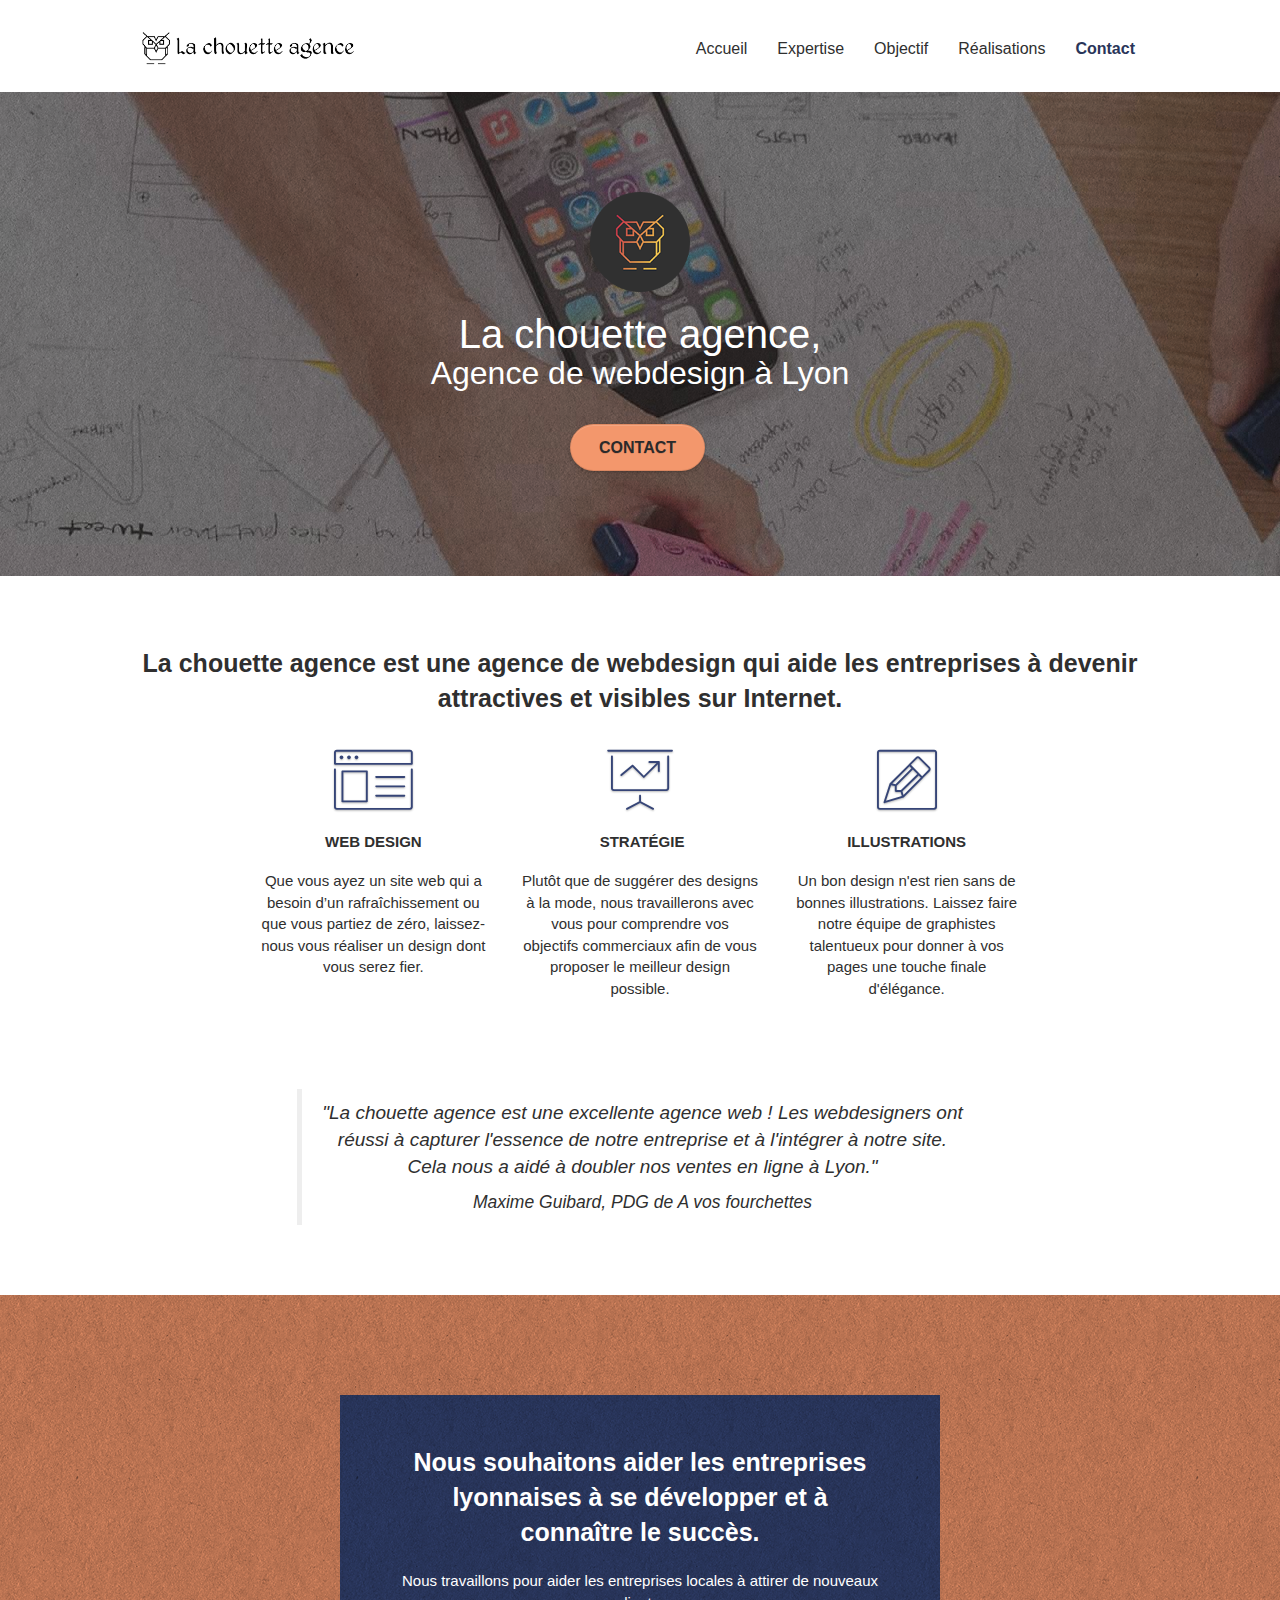
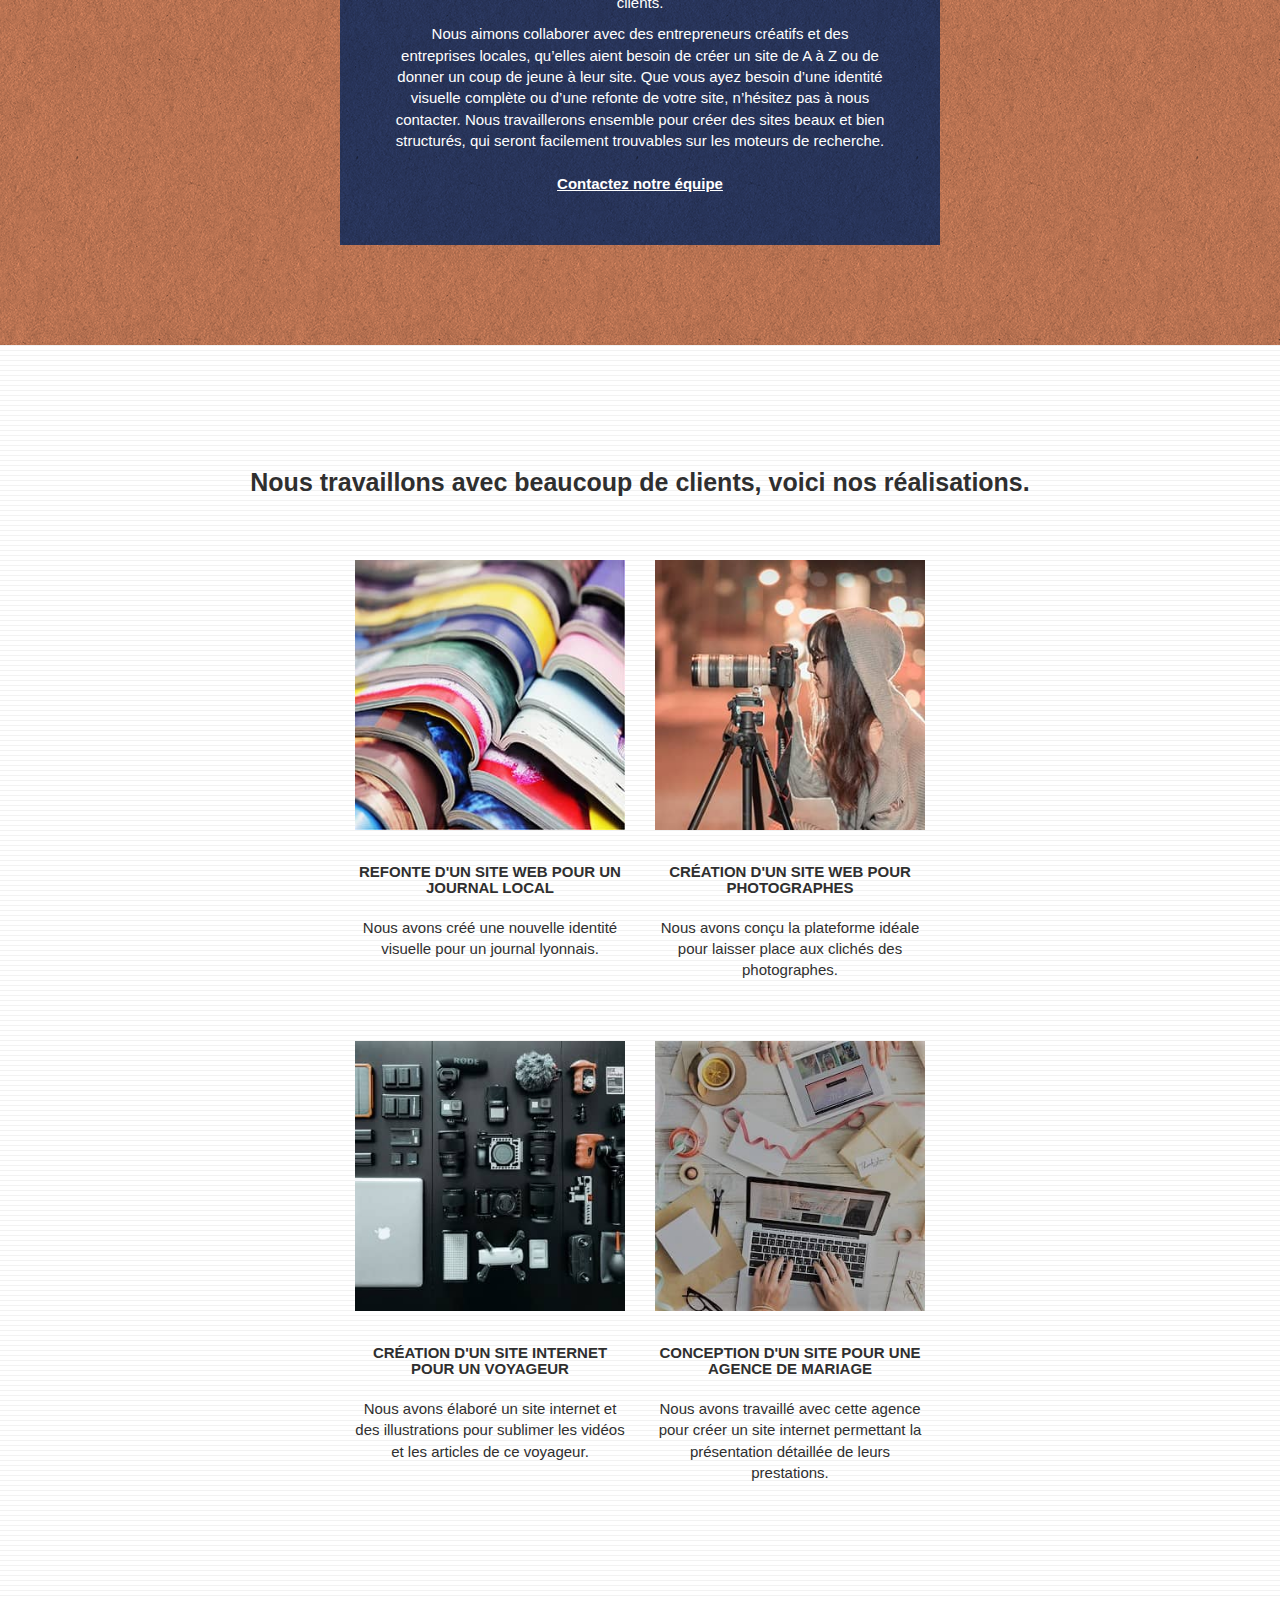
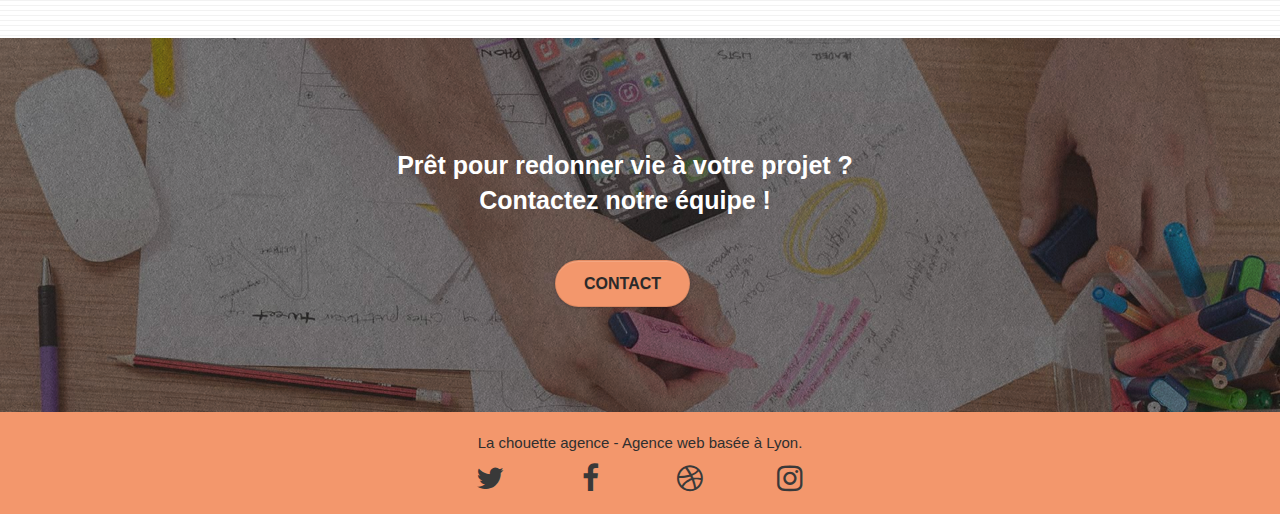
<file: index.html>
<!doctype html>
<html lang="fr">
	<head>
		<meta charset="utf-8">
		<meta name="description" content="Agence de webdesign à Lyon. Refonte ou création de sites web créatifs et d'une nouvelle identité visuelle: La chouette agence vous accompagne pour la réalisation de vos projets digitaux.">
		<meta name="viewport" content="width=device-width, initial-scale=1.0, viewport-fit=cover">
		<link rel="shortcut icon" type="image/png" href="favicon.jpg">
		
		<link rel="stylesheet" type="text/css" href="./css/bootstrap.css">
		<link rel="stylesheet" type="text/css" href="style.css">
		<link rel="stylesheet" type="text/css" href="./css/font-awesome.css">
		<link rel="stylesheet" type="text/css" href="./css/et-line.css">
		
		
		<script src="./js/jquery-2.1.0.js"></script>
		<script src="./js/bootstrap.js"></script>
		<script src="./js/blocs.js"></script>
		<script src="./js/jquery.touchSwipe.js" defer></script>
		<script src="./js/gmaps.js"></script>

		<title>Agence de webdesign à Lyon | La chouette agence</title>

		
	<!-- Analytics -->
	
	<!-- Analytics END -->	
	</head>

	<body>
		<!-- Principal conteneur -->
		<div class="page-container">
			
			<!-- bloc-0 -->
			<header class="bloc bgc-white l-bloc " id="bloc-0">
				<div class="container bloc-sm">
					<nav class="navbar row">
						<div class="navbar-header">
							<a class="navbar-brand" href="index.html"><img src="img/la-chouette-agence.png" alt="logo La chouette agence" height="40" /></a>
							<button id="nav-toggle" type="button" class="ui-navbar-toggle navbar-toggle" data-toggle="collapse" data-target=".navbar-1">
								<span class="sr-only">Toggle navigation</span><span class="icon-bar"></span><span class="icon-bar"></span><span class="icon-bar"></span>
							</button>
						</div>
						<div class="collapse navbar-collapse navbar-1 special-dropdown-nav">
							<ul class="site-navigation nav navbar-nav">
								<li>
									<a href="index.html">Accueil</a>
								</li>
								<li>
									<a href="#expertise">Expertise</a>
								</li>
								<li>
									<a href="#aim">Objectif</a>
								</li>
								<li>
									<a href="#realisations">Réalisations</a>
								</li>
								<li>
									<a href="contact.html" id="contact">Contact</a>
								</li>
							</ul>
						</div>
					</nav>
				</div>
			</header>
			<!-- bloc-0 END -->

			<!-- bloc-1-presentation -->
			<section class="bloc bgc-dark-slate-blue bg-banniere d-bloc bg-t-edge bloc-bg-texture texture-paper b-parallax" id="bloc-1-hero">
				<div class="container bloc-lg">
					<div class="row tight-width-whitespace">
						<div class="col-sm-12">
							<img src="img/logo.png" class="center-block image-resize-mode" width="100" alt="logo La chouette agence" />
							<h1 class="text-center hero-bloc-text white">
								<span class="thin">La chouette agence,</span><br>Agence de webdesign à Lyon
							</h1>
							<div class="text-center">
								<a href="contact.html" class="btn btn-lg btn-clean btn-rd cta-hero btn-atomic-tangerine" id="cta-hero">Contact</a>
							</div>
						</div>
					</div>
				</div>
			</section>
			<!-- bloc-1-presentation END -->

			<!-- bloc-2-services -->
			<main class="bloc bgc-white l-bloc" id="bloc-2-services">
				<div class="container bloc-md">
					<div class="row">
						<h2 id="expertise" class="col-sm-12 text-center">
							La chouette agence est une agence de webdesign qui aide les entreprises à devenir attractives et visibles sur Internet.
						</h2>
					</div>
					<div class="row voffset-lg med-width-whitespace">
						<div class="col-sm-4">
							<div class="text-center">
								<span class="et-icon-browser sm-shadow icon-dark-slate-blue icons icon-lg"></span>
							</div>
							<h3 class="mg-md text-center">
								Web design
							</h3>
							<p class="text-center ">
								Que vous ayez un site web qui a besoin d&rsquo;un rafraîchissement ou que vous partiez de zéro, laissez-nous vous réaliser un design dont vous serez fier.
							</p>
						</div>
						<div class="col-sm-4">
							<div class="text-center">
								<span class="et-icon-presentation sm-shadow icon-dark-slate-blue icons icon-lg"></span>
							</div>
							<h3 class="mg-md text-center">
								&nbsp;Stratégie
							</h3>
							<p class="text-center ">
								Plutôt que de suggérer des designs à la mode, nous travaillerons avec vous pour comprendre vos objectifs commerciaux afin de vous proposer le meilleur design possible.<br>
							</p>
						</div>
						<div class="col-sm-4">
							<div class="text-center">
								<span class="et-icon-edit sm-shadow icon-dark-slate-blue icons icon-lg"></span>
							</div>
							<h3 class="mg-md text-center">
								Illustrations
							</h3>
							<p class="text-center ">
								Un bon design n'est rien sans de bonnes illustrations. Laissez faire notre équipe de graphistes talentueux pour donner à vos pages une touche finale d'élégance.
							</p>
						</div>
					</div>
					<div class="row voffset-lg voffset">
						<blockquote class="col-xs-12 col-md-8 col-md-offset-2 text-center">
							<p>"La chouette agence est une excellente agence web ! Les webdesigners ont réussi à capturer l'essence de notre entreprise et à l'intégrer à notre site. Cela nous a aidé à doubler nos ventes en ligne à Lyon."</p>
							<cite>Maxime Guibard, PDG de A vos fourchettes</cite>
						</blockquote>
					</div>
				</div>
			</main>
			<!-- bloc-2-services END -->

			<!-- bloc-3-what-i-do -->
			<section class="bloc tc-white bgc-atomic-tangerine bg-presentation d-bloc bloc-bg-texture texture-paper b-parallax" id="bloc-3-what-i-do">
				<div class="container bloc-lg">
					<div class="row tight-width-whitespace blue-background">
						<div class="col-sm-12">
							<h2 id="aim" class="mg-md text-center white">
								Nous souhaitons aider les entreprises lyonnaises à se développer et à connaître le succès.
							</h2> 
							<p class="text-center white">
								Nous travaillons pour aider les entreprises locales à attirer de nouveaux clients.
							</p>
							<p class="text-center white">
								Nous aimons collaborer avec des entrepreneurs créatifs et des entreprises locales, qu’elles aient besoin de créer un site de A à Z ou de donner un coup de jeune à leur site. Que vous ayez besoin d’une identité visuelle complète ou d’une refonte de votre site, n’hésitez pas à nous contacter. Nous travaillerons ensemble pour créer des sites beaux et bien structurés, qui seront facilement trouvables sur les moteurs de recherche. <br><br><a class="ltc-white bold-link" href="contact.html">Contactez notre équipe</a><br>
							</p>
						</div>
					</div>
				</div>
			</section>
			<!-- bloc-3-what-i-do END -->

			<!-- bloc-4-portfolio -->
			<section class="bloc bgc-white bg-lines-h2-bg bg-repeat l-bloc" id="bloc-4-portfolio">
				<div class="container bloc-lg">
					<div class="row">
						<h2 id="realisations" class="col-sm-12 text-center">
							Nous travaillons avec beaucoup de clients, voici nos réalisations.
						</h2>
					</div>
					<div class="row tight-width-whitespace portfolio-row">
						<figure class="col-sm-6">
							<a href="#" data-lightbox="img/refonte-site-web-journal.jpg" data-gallery-id="gallery-1" data-caption="Refonte d'un site web pour un journal local" data-frame="snapshot-lb"><img src="img/refonte-site-web-journal.jpg" alt="refonte site web journal" class="img-responsive portfolio-thumb" /></a>
							<h3 class="mg-md text-center">
								Refonte d'un site web pour un journal local
							</h3>
							<p class="text-center">
								Nous avons créé une nouvelle identité visuelle pour un journal lyonnais.
							</p>
						</figure>
						<figure class="col-sm-6">
							<a href="#" data-lightbox="img/creation-site-web-photographe.jpg" data-gallery-id="gallery-1" data-caption="Création d'un site web pour photographes" data-frame="snapshot-lb"><img src="img/creation-site-web-photographe.jpg" class="img-responsive portfolio-thumb" alt="création d'un site web pour photographes" /></a>
							<h3 class="mg-md text-center">
								Création d'un site web pour photographes
							</h3>
							<p class="text-center">
								Nous avons conçu la plateforme idéale pour laisser place aux clichés des photographes.
							</p>
						</figure>
					</div>
					<div class="row tight-width-whitespace portfolio-row">
						<figure class="col-sm-6">
							<a href="#" data-lightbox="img/creation-site-web-voyageur.jpg" data-gallery-id="gallery-1" data-caption="Création d'un site internet pour un voyageur" data-frame="snapshot-lb"><img src="img/creation-site-web-voyageur.jpg" class="img-responsive portfolio-thumb" alt="création d'un site web pour voyageur"/></a>
							<h3 class="mg-md text-center">
								Création d'un site internet pour un voyageur
							</h3>
							<p class="text-center">
								Nous avons élaboré un site internet et des illustrations pour sublimer les vidéos et les articles de ce voyageur.
							</p>
						</figure>
						<figure class="col-sm-6">
							<a href="#" data-lightbox="img/creation-site-web-agence-mariage.jpg" data-gallery-id="gallery-1" data-caption="Conception d'un site pour une agence de mariage" data-frame="snapshot-lb"><img src="img/creation-site-web-agence-mariage.jpg" class="img-responsive portfolio-thumb" alt="création d'un site web pour agence de mariage" /></a>
							<h3 class="mg-md text-center">
								Conception d'un site pour une agence de mariage
							</h3>
							<p class="text-center">
								Nous avons travaillé avec cette agence pour créer un site internet permettant la présentation détaillée de leurs prestations.
							</p>
						</figure>
					</div>
				</div>
			</section>
			<!-- bloc-4-portfolio END -->

			<!-- bloc-5-cta -->
			<section class="bloc bgc-dark-slate-blue bg-banniere d-bloc bloc-bg-texture texture-paper" id="bloc-5-cta">
				<div class="container bloc-lg">
					<div class="row col-sm-12">
						<h2 class="mg-md text-center white">
							Prêt pour redonner vie à votre projet ?<br>Contactez notre équipe !
						</h2>
						<div class="col-sm-12 text-center">
							<a href="contact.html" class="btn btn-atomic-tangerine btn-clean btn-rd btn-lg cta-hero">Contact</a>
						</div>
					</div>
				</div>
			</section>
			<!-- bloc-5-cta END -->

			<!-- ScrollToTop Button -->
			<a class="bloc-button btn btn-d scrollToTop" onclick="scrollToTarget('1')"><span class="fa fa-chevron-up"></span></a>
			<!-- ScrollToTop Button END-->

			<!-- Footer - bloc-8 -->
			<footer class="bloc bgc-atomic-tangerine d-bloc" id="bloc-8">
				<div class="container bloc-sm">
					<div class="row">
						<div class="col-sm-12">
							<p class="text-center">
								La chouette agence - Agence web basée à Lyon.<br>
							</p>
							<div class="row row-no-gutters social">
								<div class="col-sm-3">
									<div class="text-center">
										<a class="social" href="index.html" aria-label="Twitter"><span class="fa fa-twitter icon-md"></span></a>
									</div>
								</div>
								<div class="col-sm-3">
									<div class="text-center">
										<a class="social" href="index.html" aria-label="Facebook"><span class="fa fa-facebook icon-md"></span></a>
									</div>
								</div>
								<div class="col-sm-3">
									<div class="text-center">
										<a class="social" href="index.html" aria-label="Dribbble"><span class="fa fa-dribbble icon-md"></span></a>
									</div>
								</div>
								<div class="col-sm-3">
									<div class="text-center">
										<a class="social" href="index.html" aria-label="Instagram"><span class="fa fa-instagram icon-md"></span></a>
									</div>
								</div>
							</div>
						</div>
					</div>
				</div>
			</footer>
			<!-- Footer - bloc-8 END -->
		</div>
		<!-- Principal conteneur END -->
	</body>
</html>
</file>
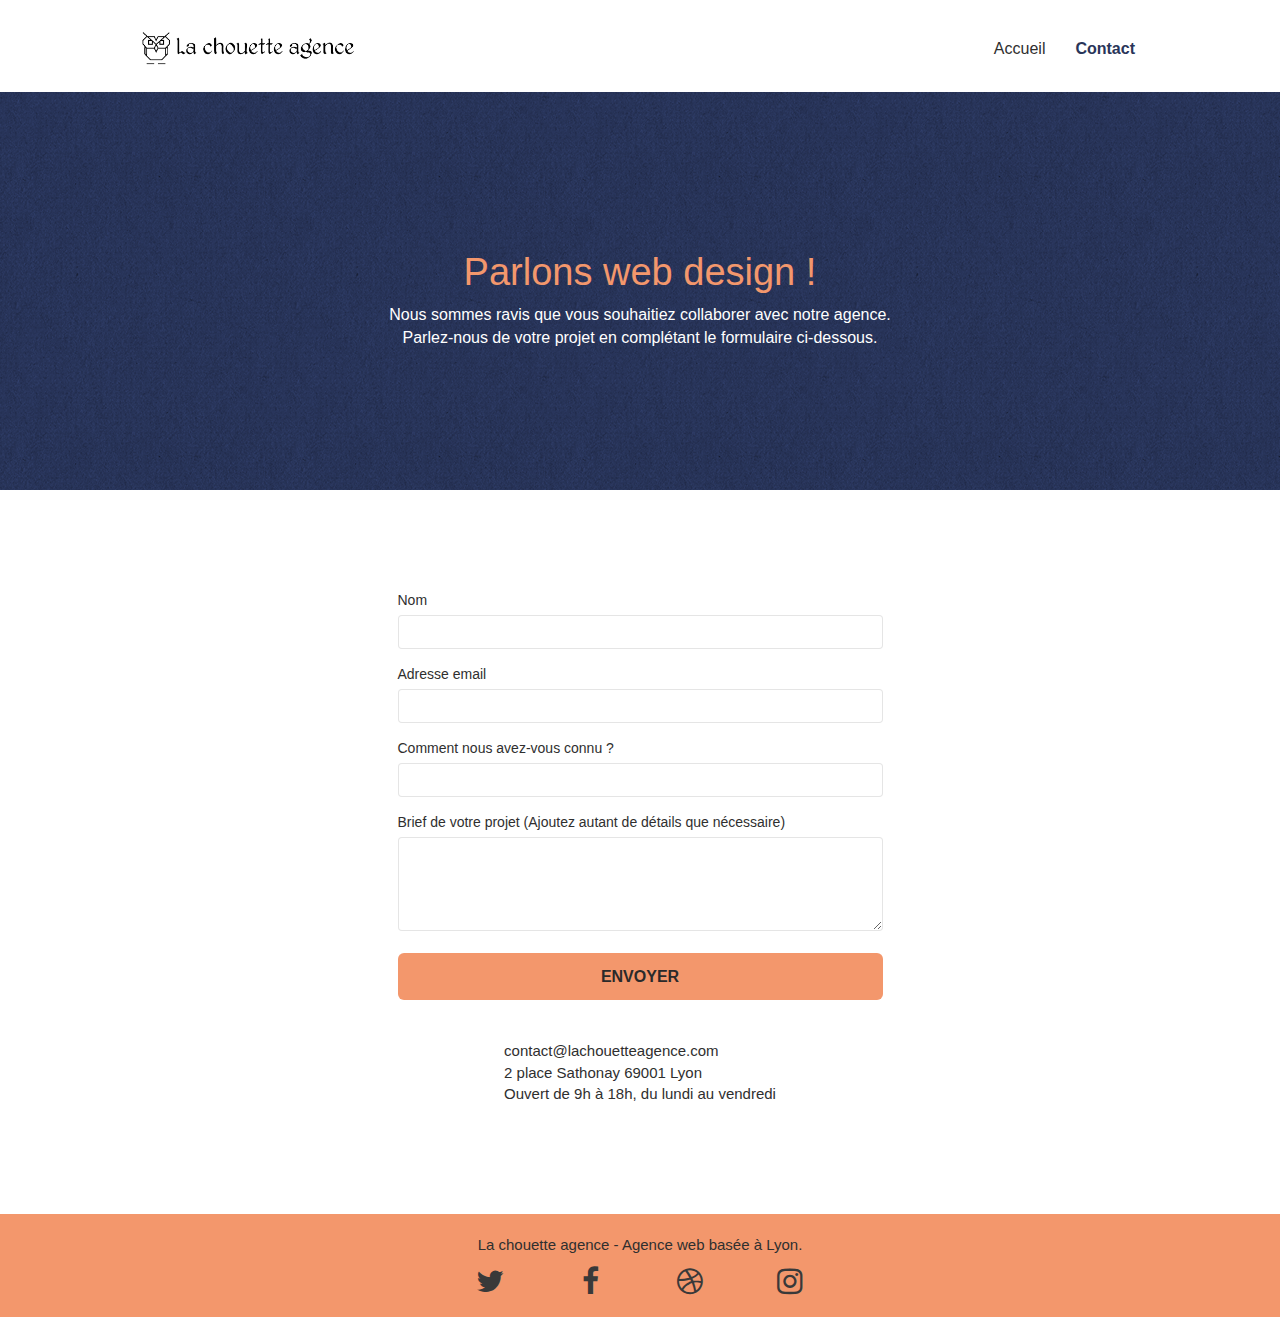
<file: contact.html>
<!doctype html>
<html lang="fr">
	<head>
		<meta charset="utf-8">
		<meta name="description" content="Formulaire de contact. Vous avez un projet et souhaitez obtenir un devis ? Vous avez des questions concernant notre expertise en webdesign? Contactez La chouette agence.">
		<meta name="viewport" content="width=device-width, initial-scale=1.0, viewport-fit=cover">
		<link rel="shortcut icon" type="image/png" href="favicon.jpg">
		
		<link rel="stylesheet" type="text/css" href="./css/bootstrap.css">
		<link rel="stylesheet" type="text/css" href="style.css">
		<link rel="stylesheet" type="text/css" href="./css/font-awesome.css">
		<link rel="stylesheet" type="text/css" href="./css/et-line.css">
		
		
		<script src="./js/jquery-2.1.0.js"></script>
		<script src="./js/bootstrap.js"></script>
		<script src="./js/blocs.js"></script>
		<script src="./js/jqBootstrapValidation.js"></script>
		<script src="./js/formHandler.js"></script>
		<title>Contact | La chouette agence</title>

		
	<!-- Analytics -->
	
	<!-- Analytics END -->
	</head>

	<body>
		<!-- Principal conteneur -->
		<div class="page-container">
			
			<!-- bloc-0 -->
			<header class="bloc bgc-white l-bloc " id="bloc-0">
				<div class="container bloc-sm">
					<nav class="navbar row">
						<div class="navbar-header">
							<a class="navbar-brand" href="index.html"><img src="img/la-chouette-agence.png" alt="logo La chouette agence" height="40" /></a>
							<button id="nav-toggle" type="button" class="ui-navbar-toggle navbar-toggle" data-toggle="collapse" data-target=".navbar-1">
								<span class="sr-only">Toggle navigation</span><span class="icon-bar"></span><span class="icon-bar"></span><span class="icon-bar"></span>
							</button>
						</div>
						<div class="collapse navbar-collapse navbar-1 special-dropdown-nav">
							<ul class="site-navigation nav navbar-nav">
								<li>
									<a href="index.html">Accueil</a>
								</li>
								<li>
								</li>
								<li>
									<a href="contact.html" id="contact">Contact</a>
								</li>
							</ul>
						</div>
					</nav>
				</div>
			</header>
			<!-- bloc-0 END -->

			<!-- bloc-6 -->
			<section class="contact-bann bloc bg-dots-bg bg-repeat blue-background d-bloc bloc-bg-texture texture-paper" id="bloc-6">
				<div class="container bloc-lg">
					<div class="row">
						<div class="col-sm-12">
							<h1 class="text-center hero-bloc-text tc-white">
								Parlons web design !
							</h1>
							<p class="text-center mg-lg white tight-width-whitespace">
								Nous sommes ravis que vous souhaitiez collaborer avec notre agence.<br>
								Parlez-nous de votre projet en complétant le formulaire ci-dessous.
							</p>
						</div>
					</div>
				</div>
			</section>
			<!-- bloc-6 END -->

			<!-- bloc-7 -->
			<main class="bloc bgc-white l-bloc" id="bloc-7">
				<div class="container bloc-lg">
					<div class=" form-container row">
						<div class="col-sm-6">
							<form id="form_1" novalidate>
								<div class="form-group">
									<label for="name">
										Nom
									</label>
									<input id="name" class="form-control" required />
								</div>
								<div class="form-group">
									<label for="email">
										Adresse email
									</label>
									<input id="email" class="form-control" type="email" required />
								</div>
								<div class="form-group">
									<label for="reputation">
										Comment nous avez-vous connu ?
									</label>
									<input class="form-control" type="email" required id="reputation" />
								</div>
								<div class="form-group">
									<label for="message">
										Brief de votre projet (Ajoutez autant de détails que nécessaire)<br>
									</label><textarea id="message" class="form-control" rows="4" cols="50" required></textarea>
								</div> 
								<button class="bloc-button btn btn-lg btn-block cta-hero btn-atomic-tangerine" type="submit">
									Envoyer
								</button>
							</form>
						</div>
						<div class="contact-infoscol-sm-6">
							<p>
								contact@lachouetteagence.com<br>2 place Sathonay 69001 Lyon<br>Ouvert de 9h à 18h, du lundi au vendredi<br>
							</p>
						</div>
					</div>
				</div>
			</main>
			<!-- bloc-7 END -->

			<!-- ScrollToTop Button -->
			<a class="bloc-button btn btn-d scrollToTop" onclick="scrollToTarget('1')"><span class="fa fa-chevron-up"></span></a>
			<!-- ScrollToTop Button END-->


			<!-- Footer - bloc-8 -->
			<footer class="bloc bgc-atomic-tangerine d-bloc" id="bloc-8">
				<div class="container bloc-sm">
					<div class="row">
						<div class="col-sm-12">
							<p class="text-center">
								La chouette agence - Agence web basée à Lyon.<br>
							</p>
							<div class="row row-no-gutters social">
								<div class="col-sm-3">
									<div class="text-center">
										<a class="social" href="index.html" aria-label="Twitter"><span class="fa fa-twitter icon-md"></span></a>
									</div>
								</div>
								<div class="col-sm-3">
									<div class="text-center">
										<a class="social" href="index.html" aria-label="Facebook"><span class="fa fa-facebook icon-md"></span></a>
									</div>
								</div>
								<div class="col-sm-3">
									<div class="text-center">
										<a class="social" href="index.html" aria-label="Dribbble"><span class="fa fa-dribbble icon-md"></span></a>
									</div>
								</div>
								<div class="col-sm-3">
									<div class="text-center">
										<a class="social" href="index.html" aria-label="Instagram"><span class="fa fa-instagram icon-md"></span></a>
									</div>
								</div>
							</div>
						</div>
					</div>
				</div>
			</footer>
			<!-- Footer - bloc-8 END -->

		</div>
		<!-- Principal conteneur END -->
		
	</body>
</html>
</file>
<file: style.css>
body {
    margin: 0;
    padding: 0;
    background: #FFF;
    overflow-x: hidden;
    -webkit-font-smoothing: antialiased;
    -moz-osx-font-smoothing: grayscale;
}

a:hover {
    text-decoration: none;
    cursor: pointer;
}

#page-loading-blocs-notifaction {
    position: fixed;
    top: 0;
    bottom: 0;
    width: 100%;
    z-index: 100000;
    background: #FFFFFF url("img/pageload-spinner.gif") no-repeat center center;
}

.bloc {
    width: 100%;
    clear: both;
    background: 50% 50% no-repeat;
    padding: 0 50px;
    -webkit-background-size: cover;
    -moz-background-size: cover;
    -o-background-size: cover;
    background-size: cover;
    position: relative;
}

.bloc .container {
    padding-left: 0;
    padding-right: 0;
}

.bloc-lg {
    padding: 100px 50px;
}

.bloc-md {
    padding: 50px;
}

.bloc-sm {
    padding: 20px 50px;
}

.bg-center,
.bg-l-edge,
.bg-r-edge,
.bg-t-edge,
.bg-b-edge,
.bg-tl-edge,
.bg-bl-edge,
.bg-tr-edge,
.bg-br-edge,
.bg-repeat {
    -webkit-background-size: auto!important;
    -moz-background-size: auto!important;
    -o-background-size: auto!important;
    background-size: auto!important;
}

.bg-repeat {
    background: repeat;
}

.bg-t-edge {
    background: top no-repeat;
}

.bloc-bg-texture::before {
    content: "";
    background-size: 2px 2px;
    position: absolute;
    top: 0;
    bottom: 0;
    left: 0;
    right: 0;
}

.texture-paper::before {
    background: url("img/texture-paper.png");
    background-size: 280px 280px;
}

.b-parallax {
    background-attachment: fixed;
}

.d-bloc {
    color: rgba(255, 255, 255, .7);
}

.d-bloc button:hover {
    color: rgba(255, 255, 255, .9);
}

.d-bloc .icon-round,
.d-bloc .icon-square,
.d-bloc .icon-rounded,
.d-bloc .icon-semi-rounded-a,
.d-bloc .icon-semi-rounded-b {
    border-color: rgba(255, 255, 255, .9);
}

.d-bloc .divider-h span {
    border-color: rgba(255, 255, 255, .2);
}

.d-bloc .a-btn,
.d-bloc .navbar a,
.d-bloc .navbar-brand,
.d-bloc a .icon-sm,
.d-bloc a .icon-md,
.d-bloc a .icon-lg,
.d-bloc a .icon-xl,
.d-bloc h1 a,
.d-bloc h2 a,
.d-bloc h3 a,
.d-bloc h4 a,
.d-bloc h5 a,
.d-bloc h6 a,
.d-bloc p a {
    color: rgb(57, 57, 57);
}

.d-bloc .a-btn:hover,
.d-bloc .navbar a:hover,
.d-bloc .navbar-brand:hover,
.d-bloc a:hover .icon-sm,
.d-bloc a:hover .icon-md,
.d-bloc a:hover .icon-lg,
.d-bloc a:hover .icon-xl,
.d-bloc h1 a:hover,
.d-bloc h2 a:hover,
.d-bloc h3 a:hover,
.d-bloc h4 a:hover,
.d-bloc h5 a:hover,
.d-bloc h6 a:hover,
.d-bloc p a:hover {
    color: rgba(255, 255, 255, 1);
}

.d-bloc .navbar-toggle .icon-bar {
    background: rgba(255, 255, 255, 1);
}

.d-bloc .btn-wire,
.d-bloc .btn-wire:hover {
    color: rgba(255, 255, 255, 1);
    border-color: rgba(255, 255, 255, 1);
}

.d-bloc .panel {
    color: rgba(0, 0, 0, .5);
}

.d-bloc .panel button:hover {
    color: rgba(0, 0, 0, .7);
}

.d-bloc .panel icon {
    border-color: rgba(0, 0, 0, .7);
}

.d-bloc .panel .divider-h span {
    border-color: rgba(0, 0, 0, .1);
}

.d-bloc .panel .a-btn {
    color: rgba(0, 0, 0, .6);
}

.d-bloc .panel .a-btn:hover {
    color: rgba(0, 0, 0, 1);
}

.d-bloc .panel .btn-wire,
.d-bloc .panel .btn-wire:hover {
    color: rgba(0, 0, 0, .7);
    border-color: rgba(0, 0, 0, .3);
}

.d-bloc .panel,
.l-bloc {
    color: rgba(0, 0, 0, .5);
}

.d-bloc .panel button:hover,
.l-bloc button:hover {
    color: rgba(0, 0, 0, .7);
}

.l-bloc .icon-round,
.l-bloc .icon-square,
.l-bloc .icon-rounded,
.l-bloc .icon-semi-rounded-a,
.l-bloc .icon-semi-rounded-b {
    border-color: rgba(0, 0, 0, .7);
}

.d-bloc .panel .divider-h span,
.l-bloc .divider-h span {
    border-color: rgba(0, 0, 0, .1);
}

.d-bloc .panel .a-btn,
.l-bloc .a-btn,
.l-bloc .navbar a,
.l-bloc .navbar-brand,
.l-bloc a .icon-sm,
.l-bloc a .icon-md,
.l-bloc a .icon-lg,
.l-bloc a .icon-xl,
.l-bloc h1 a,
.l-bloc h2 a,
.l-bloc h3 a,
.l-bloc h4 a,
.l-bloc h5 a,
.l-bloc h6 a,
.l-bloc p a {
    color: rgba(0, 0, 0, .6);
}

.d-bloc .panel .a-btn:hover,
.l-bloc .a-btn:hover,
.l-bloc .navbar a:hover,
.l-bloc .navbar-brand:hover,
.l-bloc a:hover .icon-sm,
.l-bloc a:hover .icon-md,
.l-bloc a:hover .icon-lg,
.l-bloc a:hover .icon-xl,
.l-bloc h1 a:hover,
.l-bloc h2 a:hover,
.l-bloc h3 a:hover,
.l-bloc h4 a:hover,
.l-bloc h5 a:hover,
.l-bloc h6 a:hover,
.l-bloc p a:hover {
    color: rgba(0, 0, 0, 1);
}

.l-bloc .navbar-toggle .icon-bar {
    color: rgba(0, 0, 0, .6);
}

.d-bloc .panel .btn-wire,
.d-bloc .panel .btn-wire:hover,
.l-bloc .btn-wire,
.l-bloc .btn-wire:hover {
    color: rgba(0, 0, 0, .7);
    border-color: rgba(0, 0, 0, .3);
}

.voffset {
    margin-top: 30px;
}

.voffset-lg {
    margin-top: 80px;
}

.row-no-gutters {
    margin-right: 0;
    margin-left: 0;
}

.row.row-no-gutters > [class^="col-"],
.row.row-no-gutters > [class*=" col-"] {
    padding-right: 0;
    padding-left: 0;
}

#bloc-1-hero h1 {
    font-size: 32px;
}

.navbar {
    margin-bottom: 0;
    z-index: 1;
}

.navbar-brand {
    height: auto;
    padding: 3px 15px;
    font-size: 25px;
    font-weight: normal;
    font-weight: 600;
    line-height: 44px;
}

.navbar-brand img {
    max-height: 200px;
    margin: 0 5px 0 0;
    display: inline;
}

.navbar-brand img[src$=svg] {
    min-width: 100px;
}

.nav-center .navbar-brand img {
    margin: 0;
}

.navbar .nav {
    padding-top: 2px;
    margin-right: -16px;
    float: right;
    z-index: 1;
}

.nav > li {
    float: left;
    margin-top: 4px;
    font-size: 16px;
}

.navbar-nav .open .dropdown-menu > li > a {
    text-align: inherit;
}

.nav > li a:hover,
.nav > li a:focus {
    background: transparent;
}

.navbar-toggle {
    margin: 10px 10px 0 0;
    border: 0px;
}

.navbar-toggle:hover {
    background: transparent!important;
}

.navbar-toggle .icon-bar {
    background-color: rgba(0, 0, 0, .5);
    width: 26px;
}

.nav-invert .navbar .nav {
    float: left;
}

.nav-invert .navbar-header,
.nav-invert .navbar-brand {
    float: right;
    position: relative;
    z-index: 2;
}

@media (min-width: 768px) {
    .site-navigation {
        position: absolute;
        top: 50%;
        right: 20px;
        transform: translate(0, -50%);
        -webkit-transform: translateY(-50%);
    }
    .nav > li .dropdown-menu a,
    .nav > li .dropdown-menu a:hover {
        color: #484848;
    }
    .nav-invert .site-navigation {
        left: 0;
        right: 0;
    }
    .nav-center {
        text-align: center;
    }
    .nav-center .navbar-header {
        width: 100%;
    }
    .nav-center .navbar-header,
    .nav-center .navbar-brand,
    .nav-center .nav > li {
        float: none;
        display: inline-block;
    }
    .nav-center .site-navigation {
        position: relative;
        width: 100%;
        right: 0;
        margin-right: 0px;
        margin-top: 20px;
    }
    .nav-center.mini-nav .navbar-toggle {
        float: none;
        margin: 10px auto 0;
    }
}

.nav > li > .dropdown a {
    background: none!important;
    display: block;
    padding: 14px 15px;
}

nav .caret {
    margin: 0 5px;
}

.dropdown-menu .dropdown-menu {
    top: -8px;
    left: 100%;
}

.dropdown-menu .dropmenu-flow-right {
    top: 100%;
    left: 0;
    margin-left: -1px;
    border-top-left-radius: 0;
    border-top-right-radius: 0;
}

.dropdown-menu .dropdown span {
    border: 4px solid black;
    border-top-color: transparent;
    border-right-color: transparent;
    border-bottom-color: transparent;
    margin: 6px -5px 0 0!important;
    float: right;
}

.mg-md {
    margin-top: 10px;
    margin-bottom: 20px;
}

.mg-lg {
    margin-top: 10px;
    margin-bottom: 40px;
}

.btn {
    margin: 0 5px 5px 0;
}

.btn.pull-right {
    margin: 0 0 5px 5px;
}

.btn-d,
.btn-d:hover,
.btn-d:focus {
    color: #FFF;
    background: rgba(0, 0, 0, .3);
}

.btn-rd {
    border-radius: 40px;
}

.btn-clean {
    border: 1px solid rgba(0, 0, 0, .08);
    border-bottom-color: rgba(0, 0, 0, .1);
    text-shadow: 0 1px 0 rgba(0, 0, 1, .1);
    box-shadow: 0 1px 3px rgba(0, 0, 1, .25), inset 0 1px 0 0 rgba(255, 255, 255, .15);
}

.icon-md {
    font-size: 30px!important;
}

.icon-lg {
    font-size: 60px!important;
}

.sm-shadow {
    text-shadow: 0 1px 2px rgba(0, 0, 0, .3);
}

.panel-sq,
.panel-sq .panel-heading,
.panel-sq .panel-footer {
    border-radius: 0;
}

.panel-rd {
    border-radius: 30px;
}

.panel-rd .panel-heading {
    border-radius: 29px 29px 0 0;
}

.panel-rd .panel-footer {
    border-radius: 0 0 29px 29px;
}

.form-control {
    border-color: rgba(0, 0, 0, .1);
    box-shadow: none;
}

.scrollToTop {
    width: 40px;
    height: 40px;
    position: fixed;
    bottom: 20px;
    right: 20px;
    opacity: 0;
    z-index: 500;
    transition: all .3s ease-in-out;
}

.scrollToTop span {
    margin-top: 6px;
}

.showScrollTop {
    font-size: 14px;
    opacity: 1;
}

a[data-lightbox] {
    position: relative;
    display: block;
    text-align: center;
}

a[data-lightbox]:hover::before {
    content: "+";
    font-family: "HelveticaNeue-Light", "Helvetica Neue Light", "Helvetica Neue", Helvetica, Arial;
    font-size: 32px;
    width: 50px;
    height: 50px;
    margin-left: -25px;
    border-radius: 50%;
    background: rgba(0, 0, 0, .6);
    color: #FFF;
    font-weight: 100;
    z-index: 1;
    position: absolute;
    top: 50%;
    transform: translateY(-50%);
    -webkit-transform: translateY(-50%);
}

a[data-lightbox]:hover img {
    opacity: 0.6;
    -webkit-animation-fill-mode: none;
    animation-fill-mode: none;
}

#lightbox-modal {
    display: flex;
    align-items: center;
}

#lightbox-modal .modal-dialog {
    width: 90%;
    max-width: 900px;
    margin: 0 auto 0;
}

#lightbox-modal .modal-dialog img {
    max-height: 90vh;
    margin: 0 auto;
}

.lightbox-caption {
    padding: 20px;
    color: #FFF;
    background: rgba(0, 0, 0, .5);
    position: absolute;
    text-align: center;
    left: 15px;
    right: 15px;
    bottom: 5px;
}

.close-lightbox {
    color: #FFF;
    font-size: 30px;
    position: absolute;
    top: 20px;
    right: 20px;
    z-index: 20;
    background: rgba(0, 0, 0, .5);
    border: none;
    line-height: 30px;
    padding: 0 9px 5px;
    opacity: 0.3;
}

.close-lightbox:hover,
.next-lightbox:hover,
.prev-lightbox:hover {
    opacity: 1.0;
    color: #FFF;
}

.next-lightbox,
.prev-lightbox {
    font-size: 20px;
    color: rgba(255, 255, 255, .9);
    background: rgba(0, 0, 0, .5);
    transition: all .2s ease-in-out;
    position: absolute;
    top: 45%;
    z-index: 1;
    opacity: 0.4;
}

.next-lightbox {
    padding: 6px 8px 1px 13px;
    right: 25px;
}

.prev-lightbox {
    padding: 6px 13px 1px 10px;
    left: 25px;
}

.snapshot-lb .modal-body {
    padding-bottom: 45px;
}

.snapshot-lb .lightbox-caption {
    padding: 0;
    color: rgba(0, 0, 0, .5);
    background: none;
}

h2,
h3,
h4,
h5,
h6,
p,
label,
.btn,
cite,
a {
    font-family: "helvetica";
    font-weight: 400;
    color: #2F2F2F!important;
}

.container {
    max-width: 1000px;
}

.hero-bloc-text {
    font-size: 38px;
}

.hero-bloc-text-sub {
    font-size: 36px;
}

.statement-bloc-text {
    line-height: 26px;
    font-style: italic;
    font-size: 20px;
    text-align: center;
    font-weight: lighter;
    max-width: 520px;
    margin: auto auto auto auto;
}

p {
    font-size: 15px;
}

.tight-width-whitespace {
    max-width: 600px;
    margin: auto auto auto auto;
}

.h1 {
    font-size: 20px;
    font-family: "Open Sans";
}

.cta-hero {
    margin-top: 22px;
    color: #FFFFFF!important;
    text-transform: uppercase;
    padding: 12px 28px 12px 28px;
    font-size: 16px;
    font-weight: 700;
}

.social {
    max-width: 400px;
    margin: auto auto auto auto;
}

h2 {
    font-size: 25px;
    font-weight: bold;
    line-height: 1.4em;
    text-align: center;
}

h3 {
    font-size: 15px;
    text-transform: uppercase;
    font-weight: 700;
}

.med-width-whitespace {
    max-width: 800px;
    margin: auto auto auto auto;
    box-shadow: 0px 0px 0px #000000;
}

.icons {
    margin-bottom: 14px;
    margin-top: 24px;
}

.white {
    color: #FFFFFF!important;
}

.portfolio-thumb {
    margin-bottom: 24px;
}

.portfolio-row {
    margin-bottom: 44px;
    margin-top: 50px;
}

.avatar {
    box-shadow: 0px 4px 9px rgba(0, 0, 0, 0.3);
}

.blue-background {
    background-color: rgba(53, 69, 118, 1);
    padding: 40px 40px 40px 40px;
}

.bold-link {
    font-weight: 900;
    text-decoration: underline!important;
}

.bgc-white {
    background-color: #FFFFFF;
}

.bgc-dark-slate-blue {
    background-color: #364577;
}

.bgc-atomic-tangerine {
    background-color: #F3976C;
}

.tc-white {
    color: #F3976C!important;
}

.btn-atomic-tangerine {
    background: #F3976C;
    color: #2b2a2a!important;
}

.btn-atomic-tangerine:hover {
    background: #c27956!important;
    color: #FFFFFF!important;
}

.ltc-white {
    color: #FFFFFF!important;
}

.ltc-white:hover {
    color: #cccccc!important;
}

.ltc-atomic-tangerine {
    color: #F3976C!important;
}

.ltc-atomic-tangerine:hover {
    color: #c27956!important;
}

.icon-dark-slate-blue {
    color: #364577!important;
    border-color: #364577!important;
}

.bg-dots-bg {
    background-image: url("img/dots-bg.png");
}

.bg-lines-h2-bg {
    background-image: url("img/lines-h2-bg.png");
}

.bg-banniere {
    background-image: url("img/la-chouette-agence-banniere.jpg");
}

.bg-presentation {
    background-image: url("img/image-de-presentation.jpg");
}

@media (max-width: 1024px) {
    .bloc {
        padding-left: 20px;
        padding-right: 20px;
    }
    .bloc.full-width-bloc,
    .bloc-tile-2.full-width-bloc .container,
    .bloc-tile-3.full-width-bloc .container,
    .bloc-tile-4.full-width-bloc .container {
        padding-left: 0;
        padding-right: 0;
    }
}

@media (max-width: 992px) and (min-width: 768px) {
    .navbar .nav {
        max-width: 80%
    }
    .nav-center.navbar .nav {
        max-width: 100%
    }
}

@media only screen and (min-width: 768px) and (max-width: 1024px) and (orientation: landscape) {
    .b-parallax {
        background-attachment: scroll;
    }
}

@media only screen and (min-width: 1024px) and (max-width: 1366px) and (-webkit-min-device-pixel-ratio: 1.5) {
    .b-parallax {
        background-attachment: scroll;
    }
}

@media (max-width: 991px) {
    .container {
        width: 100%;
    }
    .b-parallax {
        background-attachment: scroll;
    }
    .page-container,
    #hero-bloc {
        overflow-x: hidden;
        position: relative;
    }
    .bloc-group,
    .bloc-group .bloc {
        display: block;
        width: 100%;
    }
    .bloc-fill-screen .fill-bloc-top-edge,
    .bloc-fill-screen .fill-bloc-bottom-edge {
        padding: 0 20px;
    }
}

@media (max-width: 767px) {
    .page-container {
        overflow-x: hidden;
        position: relative;
    }
    h1,
    h2,
    h3,
    h4,
    h5,
    h6,
    p,
    #disqus_thread {
        padding-left: 10px!important;
        padding-right: 10px!important;
    }
    .b-parallax {
        background-attachment: scroll;
    }
    .navbar .nav {
        padding-top: 0;
        border-top: 1px solid rgba(0, 0, 0, .2);
        float: none!important;
    }
    .navbar.row {
        margin-left: 0;
        margin-right: 0;
    }
    .site-navigation {
        position: inherit;
        transform: none;
        -webkit-transform: none;
        -ms-transform: none;
    }
    .nav > li {
        margin-top: 0;
        border-bottom: 1px solid rgba(0, 0, 0, .1);
        background: rgba(0, 0, 0, .05);
        text-align: left;
        padding-left: 15px;
        width: 100%;
    }
    .nav > li:hover {
        background: rgba(0, 0, 0, .08);
    }
    .dropdown .dropdown a .caret {
        float: none;
        margin: 5px 0 0 10px!important;
        border: 4px solid black;
        border-bottom-color: transparent;
        border-right-color: transparent;
        border-left-color: transparent;
    }
    #hero-bloc .navbar .nav {
        background: rgba(0, 0, 0, .8);
    }
    #hero-bloc .navbar .nav a {
        color: rgba(255, 255, 255, .6);
    }
    .hero {
        padding: 50px 0;
    }
    .hero-nav {
        left: -1px;
        right: -1px;
    }
    .navbar-collapse {
        padding: 0;
        overflow-x: hidden;
        -webkit-box-shadow: none;
        box-shadow: none;
    }
    .navbar-brand img {
        max-height: 40px;
        width: auto;
    }
    .nav-invert .navbar-header {
        float: none;
        width: 100%;
    }
    .nav-invert .navbar-toggle {
        float: left;
        margin-left: 10px;
    }
    .bloc {
        padding: 0 15px;
    }
    
    .bloc-xxl,
    .bloc-xl,
    .bloc-lg {
        padding: 40px 0;
    }
    .bloc-sm,
    .bloc-md {
        padding-left: 0;
        padding-right: 0;
    }
    .bloc-tile-2 .container,
    .bloc-tile-3 .container,
    .bloc-tile-4 .container,
    .bloc-fill-screen .fill-bloc-top-edge,
    .bloc-fill-screen .fill-bloc-bottom-edge {
        padding-left: 0;
        padding-right: 0;
    }
    .a-block {
        padding: 0 10px;
    }
    .btn-dwn {
        display: none;
    }
    .voffset {
        margin-top: 5px;
    }
    .voffset-md {
        margin-top: 20px;
    }
    .voffset-lg {
        margin-top: 30px;
    }
    form {
        padding: 5px;
    }
    .close-lightbox {
        display: inline-block;
    }
    .blocsapp-device-iphone5 {
        background-size: 216px 425px;
        padding-top: 60px;
        width: 216px;
        height: 425px;
    }
    .blocsapp-device-iphone5 img {
        width: 180px;
        height: 320px;
    }
}

@media (max-width: 767px) {
    .bloc-mob-center-text {
        text-align: center;
    }
}

.subtitle {
    font-size: 20px;
}

main .subtitle {
    padding: 20px 150px;
}

blockquote p {
    font-size: 19px;
    font-style: italic;
}

#contact {
    color: #293559!important;
    font-weight: bold;
}

form {
    margin-bottom: 40px;
}
.form-container {
    display: flex;
    flex-direction: column;
    align-items: center;
}

.contact-bann p {
    font-size: 16px;
}

figure {
    display: flex;
    flex-direction: column;
    align-items: center;
    text-align: center;
}

.thin {
    font-size: 40px;
    font-weight: 300;
}
</file>
<file: css/et-line.css>
@font-face {
    font-family: et-line;
    src: url(../fonts/et-line.eot);
    src: url(../fonts/et-line.eot?#iefix) format('embedded-opentype'), url(../fonts/et-line.woff) format('woff'), url(../fonts/et-line.ttf) format('truetype'), url(../fonts/et-line.svg#et-line) format('svg');
    font-weight: 400;
    font-style: normal
}

.et-icon-adjustments,
.et-icon-alarmclock,
.et-icon-anchor,
.et-icon-aperture,
.et-icon-attachment,
.et-icon-bargraph,
.et-icon-basket,
.et-icon-beaker,
.et-icon-bike,
.et-icon-book-open,
.et-icon-briefcase,
.et-icon-browser,
.et-icon-calendar,
.et-icon-camera,
.et-icon-caution,
.et-icon-chat,
.et-icon-circle-compass,
.et-icon-clipboard,
.et-icon-clock,
.et-icon-cloud,
.et-icon-compass,
.et-icon-desktop,
.et-icon-dial,
.et-icon-document,
.et-icon-documents,
.et-icon-download,
.et-icon-dribbble,
.et-icon-edit,
.et-icon-envelope,
.et-icon-expand,
.et-icon-facebook,
.et-icon-flag,
.et-icon-focus,
.et-icon-gears,
.et-icon-genius,
.et-icon-gift,
.et-icon-global,
.et-icon-globe,
.et-icon-googleplus,
.et-icon-grid,
.et-icon-happy,
.et-icon-hazardous,
.et-icon-heart,
.et-icon-hotairballoon,
.et-icon-hourglass,
.et-icon-key,
.et-icon-laptop,
.et-icon-layers,
.et-icon-lifesaver,
.et-icon-lightbulb,
.et-icon-linegraph,
.et-icon-linkedin,
.et-icon-lock,
.et-icon-magnifying-glass,
.et-icon-map,
.et-icon-map-pin,
.et-icon-megaphone,
.et-icon-mic,
.et-icon-mobile,
.et-icon-newspaper,
.et-icon-notebook,
.et-icon-paintbrush,
.et-icon-paperclip,
.et-icon-pencil,
.et-icon-phone,
.et-icon-picture,
.et-icon-pictures,
.et-icon-piechart,
.et-icon-presentation,
.et-icon-pricetags,
.et-icon-printer,
.et-icon-profile-female,
.et-icon-profile-male,
.et-icon-puzzle,
.et-icon-quote,
.et-icon-recycle,
.et-icon-refresh,
.et-icon-ribbon,
.et-icon-rss,
.et-icon-sad,
.et-icon-scissors,
.et-icon-scope,
.et-icon-search,
.et-icon-shield,
.et-icon-speedometer,
.et-icon-strategy,
.et-icon-streetsign,
.et-icon-tablet,
.et-icon-target,
.et-icon-telescope,
.et-icon-toolbox,
.et-icon-tools,
.et-icon-tools-2,
.et-icon-trophy,
.et-icon-tumblr,
.et-icon-twitter,
.et-icon-upload,
.et-icon-video,
.et-icon-wallet,
.et-icon-wine {
    font-family: et-line;
    font-style: normal;
    font-weight: 400;
    font-variant: normal;
    text-transform: none;
    line-height: 1;
    -webkit-font-smoothing: antialiased;
    -moz-osx-font-smoothing: grayscale;
    display: inline-block
}

.et-icon-mobile:before {
    content: "\e000"
}

.et-icon-laptop:before {
    content: "\e001"
}

.et-icon-desktop:before {
    content: "\e002"
}

.et-icon-tablet:before {
    content: "\e003"
}

.et-icon-phone:before {
    content: "\e004"
}

.et-icon-document:before {
    content: "\e005"
}

.et-icon-documents:before {
    content: "\e006"
}

.et-icon-search:before {
    content: "\e007"
}

.et-icon-clipboard:before {
    content: "\e008"
}

.et-icon-newspaper:before {
    content: "\e009"
}

.et-icon-notebook:before {
    content: "\e00a"
}

.et-icon-book-open:before {
    content: "\e00b"
}

.et-icon-browser:before {
    content: "\e00c"
}

.et-icon-calendar:before {
    content: "\e00d"
}

.et-icon-presentation:before {
    content: "\e00e"
}

.et-icon-picture:before {
    content: "\e00f"
}

.et-icon-pictures:before {
    content: "\e010"
}

.et-icon-video:before {
    content: "\e011"
}

.et-icon-camera:before {
    content: "\e012"
}

.et-icon-printer:before {
    content: "\e013"
}

.et-icon-toolbox:before {
    content: "\e014"
}

.et-icon-briefcase:before {
    content: "\e015"
}

.et-icon-wallet:before {
    content: "\e016"
}

.et-icon-gift:before {
    content: "\e017"
}

.et-icon-bargraph:before {
    content: "\e018"
}

.et-icon-grid:before {
    content: "\e019"
}

.et-icon-expand:before {
    content: "\e01a"
}

.et-icon-focus:before {
    content: "\e01b"
}

.et-icon-edit:before {
    content: "\e01c"
}

.et-icon-adjustments:before {
    content: "\e01d"
}

.et-icon-ribbon:before {
    content: "\e01e"
}

.et-icon-hourglass:before {
    content: "\e01f"
}

.et-icon-lock:before {
    content: "\e020"
}

.et-icon-megaphone:before {
    content: "\e021"
}

.et-icon-shield:before {
    content: "\e022"
}

.et-icon-trophy:before {
    content: "\e023"
}

.et-icon-flag:before {
    content: "\e024"
}

.et-icon-map:before {
    content: "\e025"
}

.et-icon-puzzle:before {
    content: "\e026"
}

.et-icon-basket:before {
    content: "\e027"
}

.et-icon-envelope:before {
    content: "\e028"
}

.et-icon-streetsign:before {
    content: "\e029"
}

.et-icon-telescope:before {
    content: "\e02a"
}

.et-icon-gears:before {
    content: "\e02b"
}

.et-icon-key:before {
    content: "\e02c"
}

.et-icon-paperclip:before {
    content: "\e02d"
}

.et-icon-attachment:before {
    content: "\e02e"
}

.et-icon-pricetags:before {
    content: "\e02f"
}

.et-icon-lightbulb:before {
    content: "\e030"
}

.et-icon-layers:before {
    content: "\e031"
}

.et-icon-pencil:before {
    content: "\e032"
}

.et-icon-tools:before {
    content: "\e033"
}

.et-icon-tools-2:before {
    content: "\e034"
}

.et-icon-scissors:before {
    content: "\e035"
}

.et-icon-paintbrush:before {
    content: "\e036"
}

.et-icon-magnifying-glass:before {
    content: "\e037"
}

.et-icon-circle-compass:before {
    content: "\e038"
}

.et-icon-linegraph:before {
    content: "\e039"
}

.et-icon-mic:before {
    content: "\e03a"
}

.et-icon-strategy:before {
    content: "\e03b"
}

.et-icon-beaker:before {
    content: "\e03c"
}

.et-icon-caution:before {
    content: "\e03d"
}

.et-icon-recycle:before {
    content: "\e03e"
}

.et-icon-anchor:before {
    content: "\e03f"
}

.et-icon-profile-male:before {
    content: "\e040"
}

.et-icon-profile-female:before {
    content: "\e041"
}

.et-icon-bike:before {
    content: "\e042"
}

.et-icon-wine:before {
    content: "\e043"
}

.et-icon-hotairballoon:before {
    content: "\e044"
}

.et-icon-globe:before {
    content: "\e045"
}

.et-icon-genius:before {
    content: "\e046"
}

.et-icon-map-pin:before {
    content: "\e047"
}

.et-icon-dial:before {
    content: "\e048"
}

.et-icon-chat:before {
    content: "\e049"
}

.et-icon-heart:before {
    content: "\e04a"
}

.et-icon-cloud:before {
    content: "\e04b"
}

.et-icon-upload:before {
    content: "\e04c"
}

.et-icon-download:before {
    content: "\e04d"
}

.et-icon-target:before {
    content: "\e04e"
}

.et-icon-hazardous:before {
    content: "\e04f"
}

.et-icon-piechart:before {
    content: "\e050"
}

.et-icon-speedometer:before {
    content: "\e051"
}

.et-icon-global:before {
    content: "\e052"
}

.et-icon-compass:before {
    content: "\e053"
}

.et-icon-lifesaver:before {
    content: "\e054"
}

.et-icon-clock:before {
    content: "\e055"
}

.et-icon-aperture:before {
    content: "\e056"
}

.et-icon-quote:before {
    content: "\e057"
}

.et-icon-scope:before {
    content: "\e058"
}

.et-icon-alarmclock:before {
    content: "\e059"
}

.et-icon-refresh:before {
    content: "\e05a"
}

.et-icon-happy:before {
    content: "\e05b"
}

.et-icon-sad:before {
    content: "\e05c"
}

.et-icon-facebook:before {
    content: "\e05d"
}

.et-icon-twitter:before {
    content: "\e05e"
}

.et-icon-googleplus:before {
    content: "\e05f"
}

.et-icon-rss:before {
    content: "\e060"
}

.et-icon-tumblr:before {
    content: "\e061"
}

.et-icon-linkedin:before {
    content: "\e062"
}

.et-icon-dribbble:before {
    content: "\e063"
}
</file>
